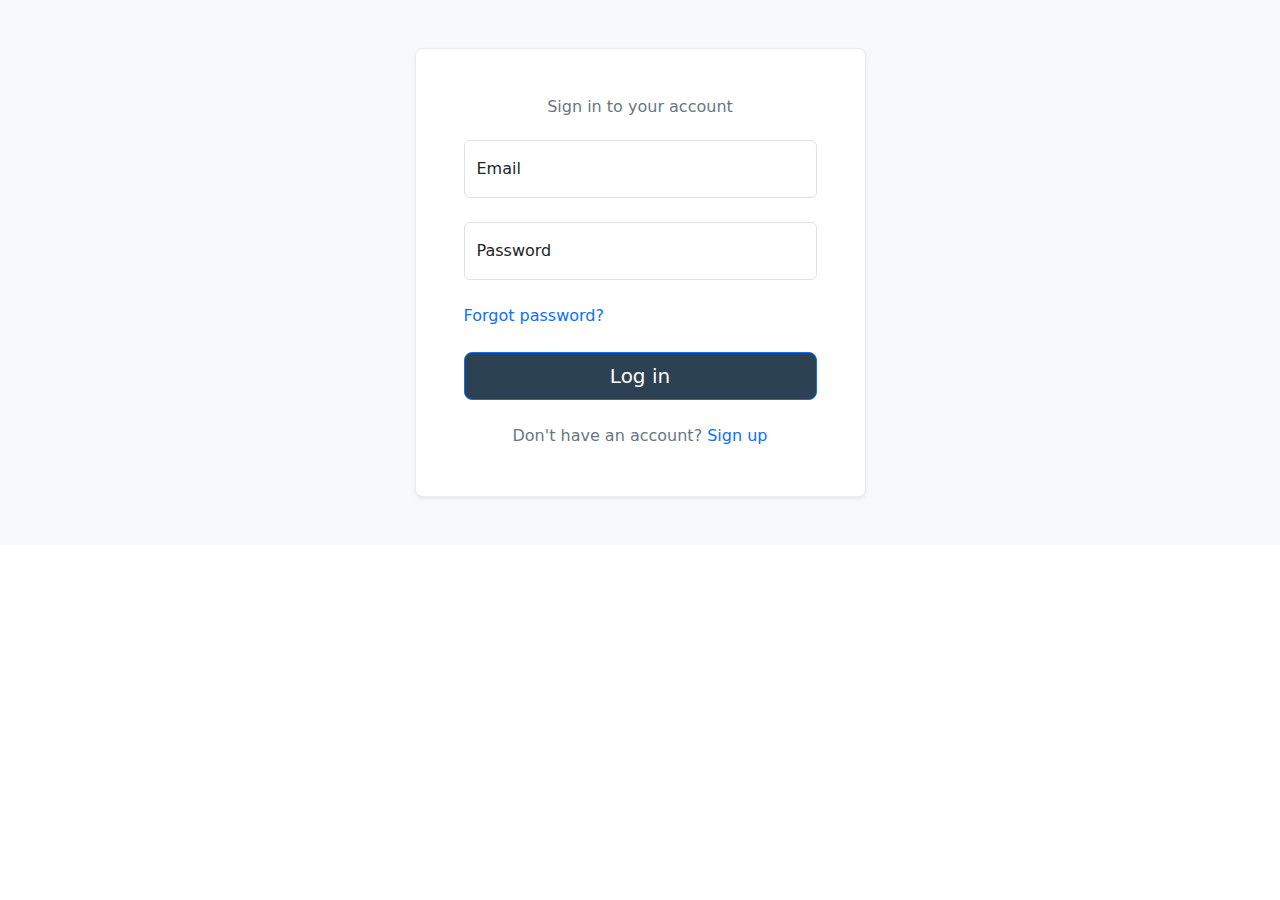
<file: login.html>
<!DOCTYPE html>
<html lang="en">
<head>
    <meta charset="UTF-8">
    <meta name="viewport" content="width=device-width, initial-scale=1.0">
    <title>Login page</title>
    <link rel="stylesheet" href="https://unpkg.com/bootstrap@5.3.3/dist/css/bootstrap.min.css">
    <link rel="stylesheet" href="login.css">
</head>
<body>
<section class="bg-light py-3 py-md-5">
    <div class="container">
      <div class="row justify-content-center">
        <div class="col-12 col-sm-10 col-md-8 col-lg-6 col-xl-5 col-xxl-4">
          <div class="card border border-light-subtle rounded-3 shadow-sm">
            <div class="card-body p-3 p-md-4 p-xl-5">
              <h2 class="fs-6 fw-normal text-center text-secondary mb-4">Sign in to your account</h2>
              <form>
                <div class="row gy-2 overflow-hidden">
                  <div class="col-12">
                    <div class="form-floating mb-3">
                      <input type="email" class="form-control" name="email" id="email" placeholder="name@example.com" required>
                      <label for="email" class="form-label">Email</label>
                    </div>
                  </div>
                  <div class="col-12">
                    <div class="form-floating mb-3">
                      <input type="password" class="form-control" name="password" id="password" value="" placeholder="Password" required>
                      <label for="password" class="form-label">Password</label>
                    </div>
                  </div>
                  <div class="col-12">
                    <div class="d-flex gap-2 justify-content-between">
                      <a href="#!" class="link-primary text-decoration-none">Forgot password?</a>
                    </div>
                  </div>
                  <div class="col-12">
                    <div class="d-grid my-3">
                      <button class="btn btn-primary btn-lg custom-link " type="submit" onclick="getlogin()">Log in</button>
                    </div>
                  </div>
                  <div class="col-12">
                    <p class="m-0 text-secondary text-center">Don't have an account? <a href="../signup/signup.html" class="link-primary text-decoration-none">Sign up</a></p>
                  </div>
                </div>
              </form>
            </div>
          </div>
        </div>
      </div>
    </div>
  </section>
  <script src="login.js"></script>
</body>
</html>
</file>
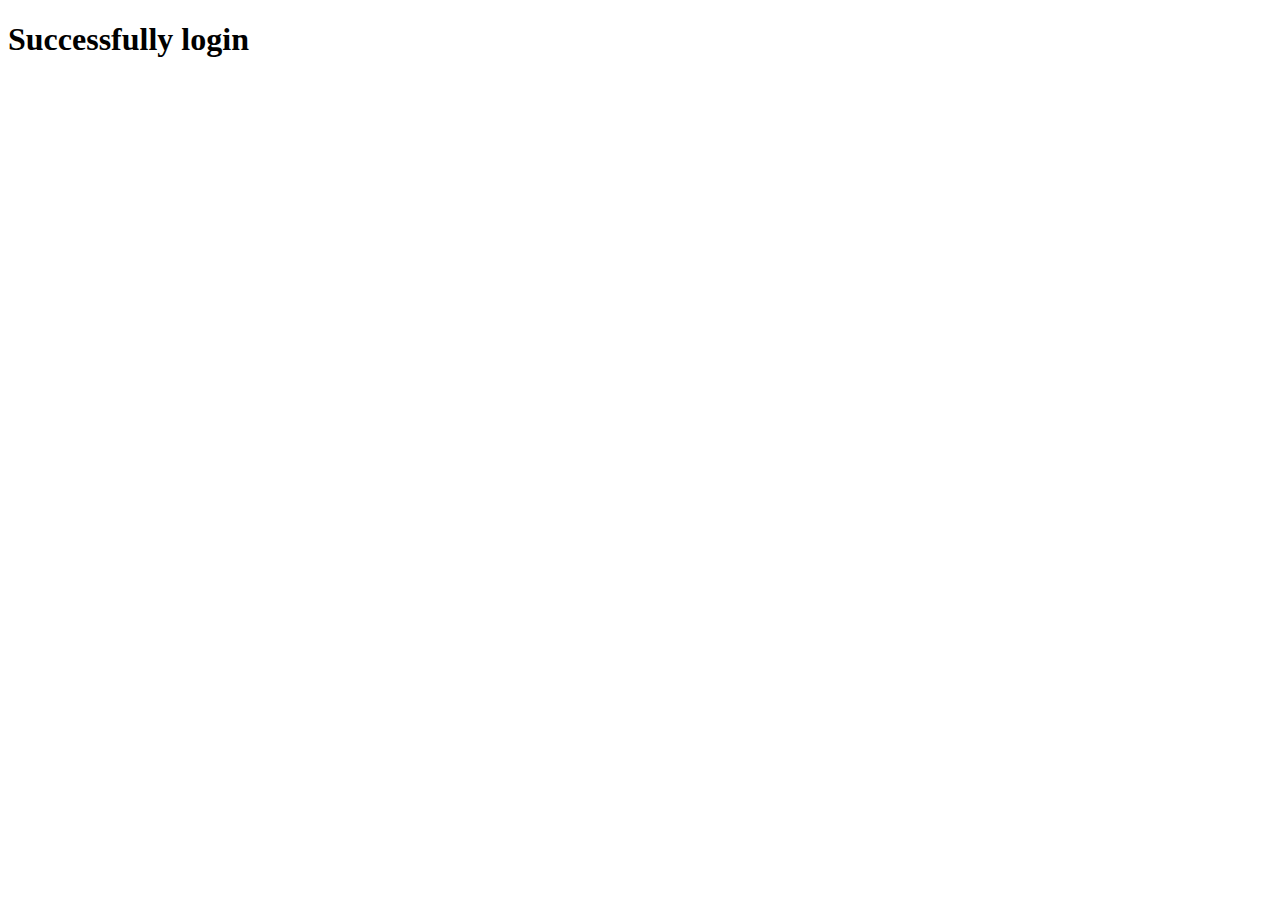
<file: successful.html>
<!DOCTYPE html>
<html lang="en">
<head>
    <meta charset="UTF-8">
    <meta name="viewport" content="width=device-width, initial-scale=1.0">
    <title>Document</title>
</head>
<body>
    <h1>Successfully login</h1>
</body>
</html>
</file>
<file: login.css>
.custom-link {
  background-color: rgb(44, 65, 82) !important;
}
</file>
